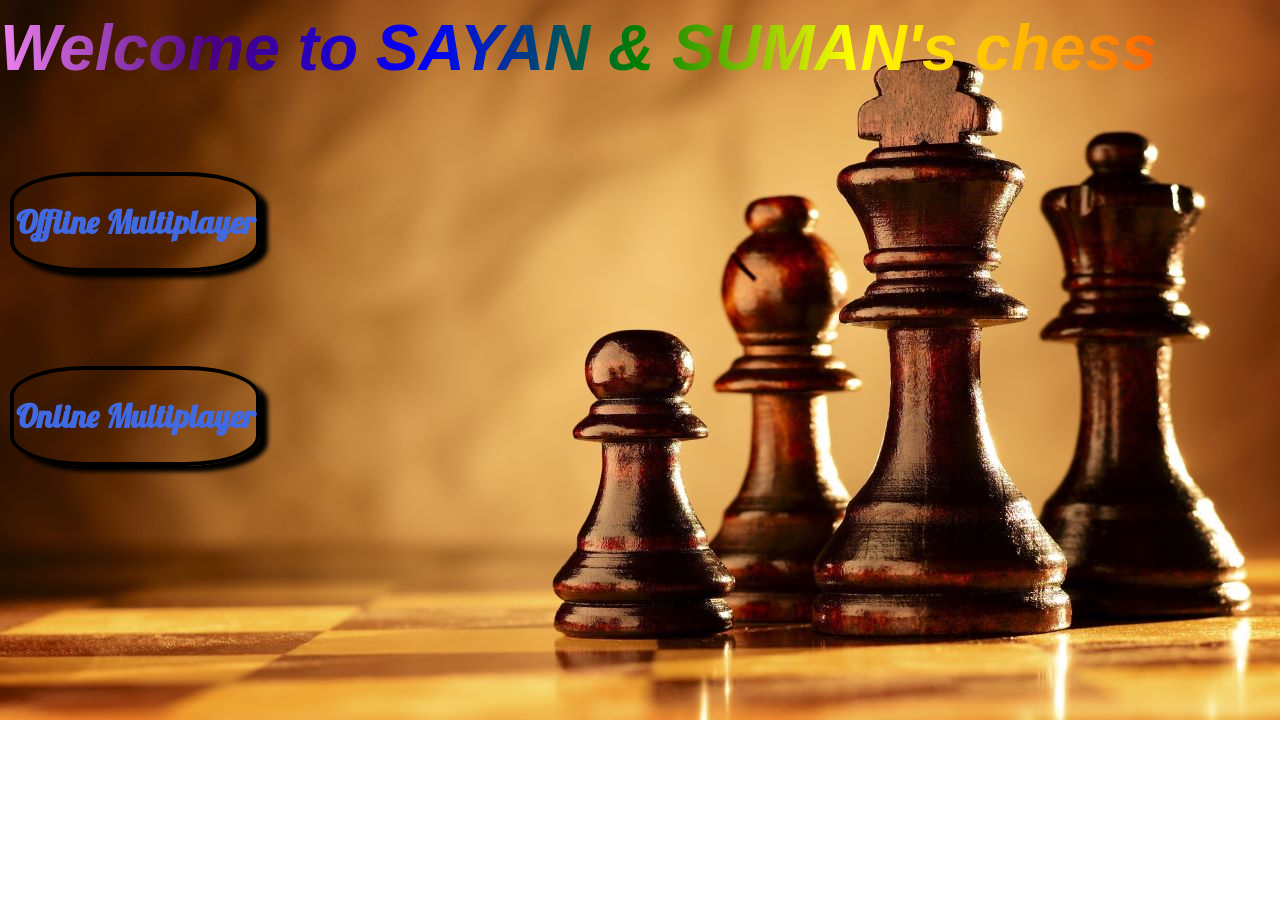
<file: public/index.html>
<!DOCTYPE html>
<html lang="en">
<head>
        <!-- Latest compiled and minified CSS -->
<link rel="stylesheet" href="https://maxcdn.bootstrapcdn.com/bootstrap/4.5.2/css/bootstrap.min.css">

<!-- jQuery library -->
<script src="https://ajax.googleapis.com/ajax/libs/jquery/3.5.1/jquery.min.js"></script>

<!-- Popper JS -->
<script src="https://cdnjs.cloudflare.com/ajax/libs/popper.js/1.16.0/umd/popper.min.js"></script>

<!-- Latest compiled JavaScript -->
<script src="https://maxcdn.bootstrapcdn.com/bootstrap/4.5.2/js/bootstrap.min.js"></script>

<link href="https://fonts.googleapis.com/css2?family=Lobster&display=swap" rel="stylesheet">
<link href="https://fonts.googleapis.com/css2?family=Monoton&family=Parisienne&display=swap" rel="stylesheet">
    <meta charset="UTF-8">
    <meta name="viewport" content="width=device-width, initial-scale=1.0">
    <title>Chess</title>
    <link rel="icon" href="favicon.png" sizes="16x16" type="image/png"> 
    <link rel="stylesheet" href="index.css">

</head>
<body>
    <p>Welcome to SAYAN & SUMAN's chess</p>
    <form action="singleplayer.html"><button class="btnc">Offline Multiplayer</button></form>
    <br>
    <form action="multiplayer.html"><button class="btnc">Online Multiplayer</button></form>
</body>
</html>
</file>
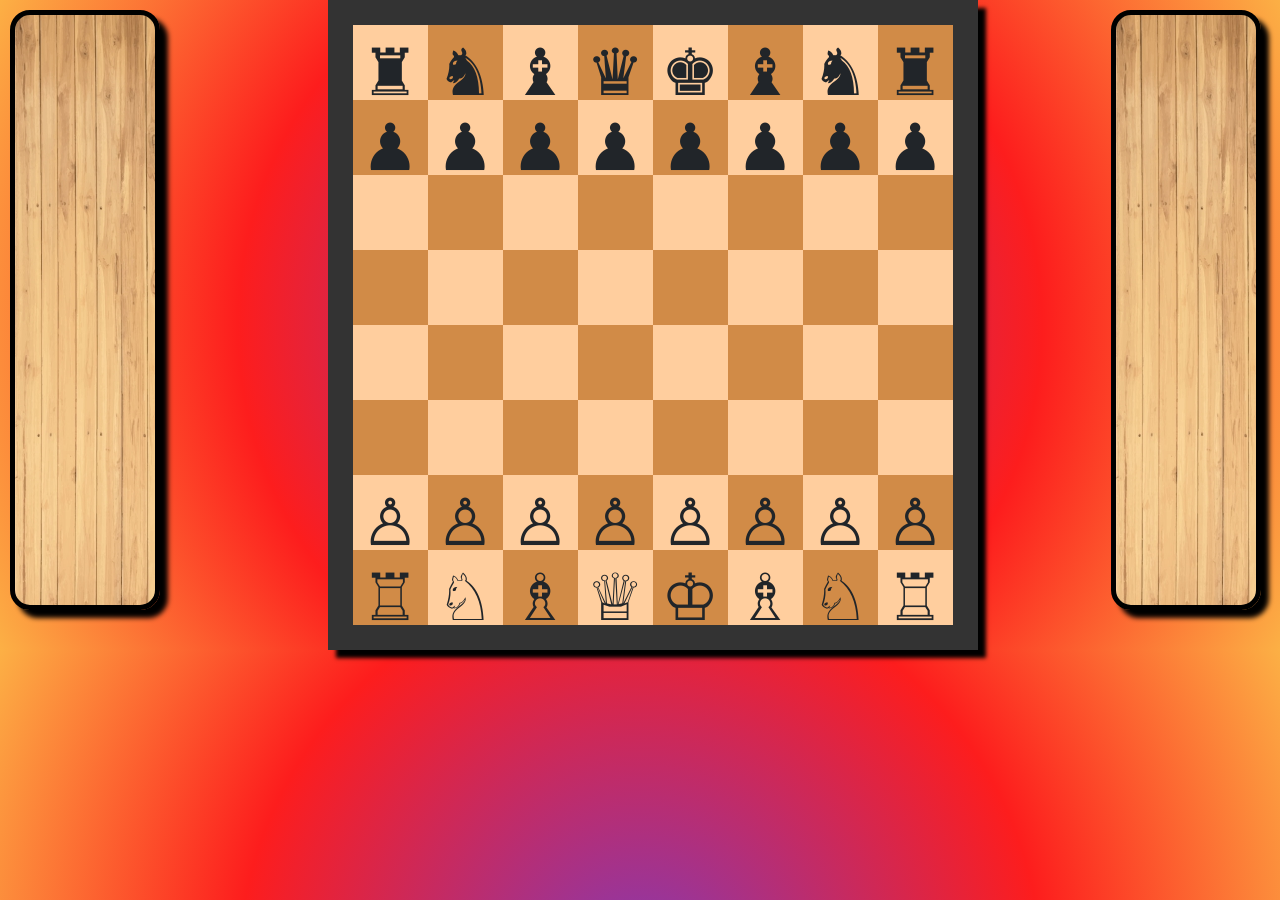
<file: public/singleplayer.html>
<!DOCTYPE html>
<html lang="en">
<head>
    <meta charset="UTF-8">
    <meta name="viewport" content="width=device-width, initial-scale=1.0">
    <title>Document</title>
    <!-- Latest compiled and minified CSS -->
<link rel="stylesheet" href="https://maxcdn.bootstrapcdn.com/bootstrap/4.5.2/css/bootstrap.min.css">

<!-- jQuery library -->
<script src="https://ajax.googleapis.com/ajax/libs/jquery/3.5.1/jquery.min.js"></script>

<!-- Popper JS -->
<script src="https://cdnjs.cloudflare.com/ajax/libs/popper.js/1.16.0/umd/popper.min.js"></script>

<!-- Latest compiled JavaScript -->
<script src="https://maxcdn.bootstrapcdn.com/bootstrap/4.5.2/js/bootstrap.min.js"></script>


<link rel="stylesheet" href="player.css">
</head>
<body>
    <section id="main">
    <section id="left" class="cross"></section>
    <p class="chessboard box" id="box"></p>    
    <section id="right" class="cross"></section>
    </section>
    <script>
       board="";
       brk =""; 
       cvar="black";
      for(let i=0;i<8;i++){
        brk="";
           for(let j=0;j<8;j++){
               if(cvar=="white"){cvar="black"}
               else {cvar="white"}

          brk+="<div id="+i+j+"></div>"
       }
       board+=brk;
       if(cvar=="white"){cvar="black"}
       else {cvar="white"}
    }
    var left="";
    var t=""
    for(let i=1;i<=8;i++)
    {
        t="";
        for(let j=10;j<=11;j++)
        {
           t+="<div id="+i+j+"></div>" 
        }
        left+=t;
    }
    var right="";
    var t=""
    for(let i=1;i<=8;i++)
    {
        t="";
        for(let j=8;j<=9;j++)
        {
           t+="<div id="+i+j+"></div>" 
        }
        right+=t;
    }
    document.getElementById('left').innerHTML=left;
    document.getElementById('right').innerHTML=right;
    document.getElementById('box').innerHTML=board;
    document.getElementById('00').innerHTML="<p class='inside' >&#9820</p>"
    document.getElementById('01').innerHTML="<p class='inside' >&#9822</p>"
    document.getElementById('02').innerHTML="<p class='inside' >&#9821</p>"
    document.getElementById('03').innerHTML="<p class='inside' >&#9819</p>"
    document.getElementById('04').innerHTML="<p class='inside' >&#9818</p>"
    document.getElementById('05').innerHTML="<p class='inside' >&#9821</p>"
    document.getElementById('06').innerHTML="<p class='inside' >&#9822</p>"
    document.getElementById('07').innerHTML="<p class='inside' >&#9820</p>"
    document.getElementById('10').innerHTML="<p class='inside' >&#9823</p>"
    document.getElementById('11').innerHTML="<p class='inside' >&#9823</p>"
    document.getElementById('12').innerHTML="<p class='inside' >&#9823</p>"
    document.getElementById('13').innerHTML="<p class='inside' >&#9823</p>"
    document.getElementById('14').innerHTML="<p class='inside' >&#9823</p>"
    document.getElementById('15').innerHTML="<p class='inside' >&#9823</p>"
    document.getElementById('16').innerHTML="<p class='inside' >&#9823</p>"
    document.getElementById('17').innerHTML="<p class='inside' >&#9823</p>"
    document.getElementById('60').innerHTML="<p class='inside' >&#9817</p>"
    document.getElementById('61').innerHTML="<p class='inside' >&#9817</p>"
    document.getElementById('62').innerHTML="<p class='inside' >&#9817</p>"
    document.getElementById('63').innerHTML="<p class='inside' >&#9817</p>"
    document.getElementById('64').innerHTML="<p class='inside' >&#9817</p>"
    document.getElementById('65').innerHTML="<p class='inside' >&#9817</p>"
    document.getElementById('66').innerHTML="<p class='inside' >&#9817</p>"
    document.getElementById('67').innerHTML="<p class='inside' >&#9817</p>"
    document.getElementById('70').innerHTML="<p class='inside' >&#9814</p>"
    document.getElementById('71').innerHTML="<p class='inside' >&#9816</p>"
    document.getElementById('72').innerHTML="<p class='inside' >&#9815</p>"
    document.getElementById('73').innerHTML="<p class='inside' >&#9813</p>"
    document.getElementById('74').innerHTML="<p class='inside' >&#9812</p>"
    document.getElementById('75').innerHTML="<p class='inside' >&#9815</p>"
    document.getElementById('76').innerHTML="<p class='inside' >&#9816</p>"
    document.getElementById('77').innerHTML="<p class='inside' >&#9814</p>"
   
    for(let i=0;i<2;i++)
    {
        for(let j=0;j<8;j++)
        {
            document.getElementById(i.toString()+j.toString()).classList.add("black");
        }
    }
    for(let i=6;i<=7;i++)
    {
        for(let j=0;j<8;j++)
        {
            document.getElementById(i.toString()+j.toString()).classList.add("white");
        }
    }
</script>

<audio id="myAudio">
    <source src="chess.mp3" type="audio/mpeg">
  </audio>
  <audio id="alert" src="chess1.mp3"></audio>

  <script src="single.js"></script>
</body>

</html>
</file>
<file: public/index.css>
*{
    padding:0px;
    margin:0px;
}
body{
    background-image: url("desk.jpg");
    background-size: cover;
    background-repeat:no-repeat;
}
.btnc{
    width:250px;
    height:100px;
    border-radius:30%;
    box-shadow:8px 6px 4px black;
    border:4px solid black;
    font-size:2rem;
    font-family: 'Lobster', cursive;
    font-weight: bold;
    background-color: transparent;
    margin:10px;
    margin-top: 60px;
    color: royalblue;
}
p
{
    font-weight: bold;
    font-style: italic;
    font-size:4rem;
    background: -webkit-linear-gradient(right, red,orange,yellow,green,blue,indigo,violet);
    -webkit-background-clip: text;
     -webkit-text-fill-color: transparent;
}
@media(max-width:1000px)
{
    body{
        background-image: url("phn.jpg");
        background-size: auto;
    }
    p{
        font-size:2.3rem;
        text-align: center;
    }
    .btnc{
        margin-left:15%;
        box-shadow: 8px 6px 4px white;
    }
}
</file>
<file: public/player.css>
*{
    padding:0px;
    margin:0px;
}
body{
    
    background: rgb(131,58,180);
background: radial-gradient(circle, rgba(131,58,180,1) 0%, rgba(253,29,29,1) 56%, rgba(252,176,69,1) 100%);
}
#start{
    background-color:blue;
    margin-left:46%;
    margin-top:10px;
    border:solid 2px black;
    font-weight: bold;
    font-size:1.2rem;
    box-shadow: black 4px 4px 2px;
    color:white
}
header{
    position: relative;
    height:80px;
}
#main{
    
    display:grid;
    grid-template-rows: 1fr;
    grid-template-columns: 16% 70% 1fr;
    grid-template-areas:
    "#left .chessboard #right";

}
.box{
    background-image: url("chess.svg");
    background-repeat: no-repeat;
    width:600px;
    height: 600px;
    display:grid;
    grid-template-rows: repeat(8,75px);
    grid-template-columns: repeat(8,75px);
}
.inside{
    font-size:65px;
    text-align:center;
    font-family: a;

    
}
.chessboard {
    width: 650px;
    height: 650px;
    margin: auto;
    border: 25px solid #333;
    box-shadow: black 8px 8px 4px;
}

.cross{
    margin:10px;
    height: 600px;
    width:150px;
    border:solid black 5px;
    border-radius: 20px;
    display:grid;
    grid-template-rows:repeat(8,75px);
    grid-template-columns:repeat(2,75px);
    background-image: url(box.jpg);
    background-repeat: no-repeat;
    box-shadow: 8px 8px 5px black;
}

.rotate{
    transform: rotate(180deg);
}


.player {
    margin: 2vmin;
    color:red;
      background-color:black;
      width:150px;
      height:75px;
      text-align:center;
  }
  
  .connected, .ready {
    font-weight: normal;
    opacity: .25;
    text-decoration: line-through;
  }
  
  .connected.active,
  .ready.active {
    opacity: 1;
    text-decoration: none;
  }
  .p1{
      position: absolute;
      left:0;
    
  }
  .p2{
      position: absolute;
      right:0;
      
  }
  .no-close .ui-dialog-titlebar-close {
    display: none;
  }
.msg{
    color:red;
    text-align: center;
    font-weight: bold;
    font-size:2rem;

}

@media(max-width:650px)
{body{
    background: rgb(131,58,180);
background: radial-gradient(circle, rgba(131,58,180,1) 0%, rgba(253,29,29,1) 56%, rgba(252,176,69,1) 100%);
    
}
header{
    width:100%;
    position: relative;
}


#main{
    display:grid;
    grid-template-rows: 16% 70% 1fr;
    grid-template-columns: 1fr;
    row-gap: 20px;
    grid-template-areas:
    "#left"
    ".chessboard" 
    "#right";
}
#start{
    margin-left:40%;
    margin-top:20px;
}
.box{
    background-image: url("chess1.svg");
    background-repeat: no-repeat;
    width:300px;
    height: 300px;
    display:grid;
    grid-template-rows: repeat(8,37.5px);
    grid-template-columns: repeat(8,37.5px);
}
.chessboard {
    width: 350px;
    height: 350px;
    margin: auto;
    border: 25px solid #333;
    box-shadow: black 8px 8px 4px;
}
    .inside{
        font-size: 32px;
    }
    .cross{
        margin:auto;
        height: 75px;
        width:350px;
        border:solid black 5px;
        border-radius: 10px;
        display:grid;
        grid-template-rows:repeat(2,37.5px);
        grid-template-columns:repeat(8,37.5px);
        background-image: url(box1.jpg);
        background-repeat: no-repeat;
        box-shadow: 8px 8px 5px black;
    }
    .player{
        width:130px;
        height:75px;
    }
    #start{
        background-color:blue;
        margin-left:38%;
        margin-top:10px;
        border:solid 2px black;
        font-weight: bold;
        font-size:1.2rem;
        box-shadow: black 4px 4px 2px;
        color:white;
        width:85px;
    }

}
</file>
